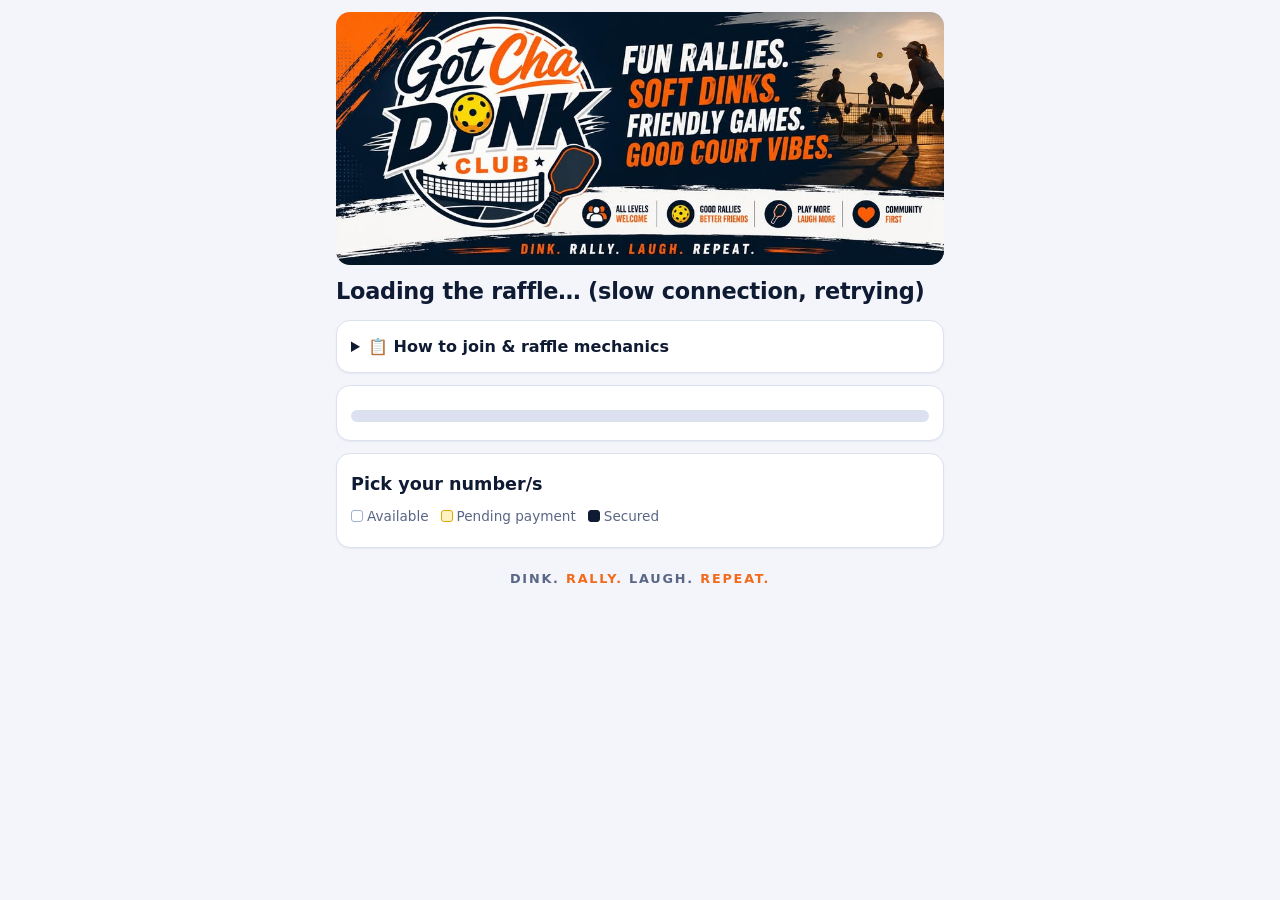
<file: web/index.html>
<!doctype html>
<html lang="en">
<head>
<meta charset="utf-8">
<meta name="viewport" content="width=device-width,initial-scale=1">
<title>Got Cha Dink Club Raffle</title>
<meta name="theme-color" content="#0f1b33">
<meta name="color-scheme" content="light">
<link rel="icon" type="image/png" href="logo-192.png">
<link rel="apple-touch-icon" href="logo-192.png">
<meta property="og:title" content="Got Cha Dink Club Raffle">
<meta property="og:image" content="banner.jpg">
<link rel="stylesheet" href="style.css">
</head>
<body>
<div class="wrap">
  <img class="hero" src="banner.jpg" width="960" height="400" alt="Got Cha Dink Club — Dink. Rally. Laugh. Repeat.">
  <div class="club" id="club"></div>
  <h1 id="title">Loading…</h1>

  <details class="card rules" id="rules">
    <summary>📋 How to join &amp; raffle mechanics</summary>
    <div class="rules-body">
      <h3>Paddle Drop #01 — The Purple Drop</h3>
      <p><b>Prize paddle:</b> Kamito Alpha X Her Purple<br><b>100 slots only</b> · <b>₱150 per slot</b></p>

      <h3>How to join</h3>
      <ol>
        <li>Choose your available number/s from 1 to 100.</li>
        <li>Fill in your complete details.</li>
        <li>Send payment using the payment instructions provided.</li>
        <li>Upload your proof of payment through the raffle page.</li>
        <li>Your slot is officially secured only after payment has been received and verified by Got Cha Dink Club.</li>
        <li>Reserved but unpaid slots may be released and made available again.</li>
        <li>Players may purchase more than one slot.</li>
        <li>Slots are first paid, first secured.</li>
      </ol>

      <h3>Prize structure</h3>
      <ul class="plain">
        <li>🥇 <b>1st Prize</b> — Kamito Alpha X Her Purple Paddle</li>
        <li>🥈 <b>2nd Prize</b> — Free Got Cha Dink Club Open Play + Edge Guard + Grip Tape</li>
        <li>🥉 <b>3rd Prize</b> — Free Got Cha Dink Club Open Play</li>
      </ul>

      <h3>Winner rule</h3>
      <p>Only one prize may be won by each person per draw.</p>
      <p>If a player owns multiple slot numbers and one of their numbers is drawn as a winner, all of that player’s remaining numbers will no longer be eligible for the succeeding prizes in that same draw.</p>
      <p>If another number belonging to the same winner is drawn, a redraw will be conducted until a different winner is selected.</p>
      <p>This ensures three different winners for every raffle draw.</p>

      <h3>Live draw</h3>
      <p>The draw will take place only after all 100 slots are fully paid and secured.</p>
      <p>Once the board is complete, Got Cha Dink Club will announce the official Live Draw schedule.</p>
      <p>The draw will be streamed live on the official Got Cha Dink Club Facebook page.</p>

      <h3>Additional rules</h3>
      <ol type="a">
        <li>All secured slots are final and non-refundable.</li>
        <li>All prizes are non-convertible to cash.</li>
        <li>Prizes may not be exchanged for another prize or cash equivalent.</li>
      </ol>
      <p>Got Cha Dink Club reserves the right to verify payments and participant details before confirming a slot.</p>
      <p>Any unpaid, incomplete, duplicate, or invalid reservation may be cancelled or released.</p>
      <p>The slot number shown as secured after verification will be the participant’s official raffle number.</p>
      <p>Participants are responsible for entering accurate contact information.</p>
      <p>By joining the raffle, participants agree to these mechanics and the result of the official live draw.</p>
      <p><b>Please secure your slot only through the official Got Cha Dink Club raffle page.</b></p>
    </div>
  </details>

  <!-- Step 1: pick numbers -->
  <section id="stepPick">
    <div class="card hold hide" id="holdBanner">
      <b>Your numbers are on hold</b>
      <div class="muted" id="holdText"></div>
      <div class="row"><button class="btn" id="holdPay">Proceed to payment</button></div>
    </div>
    <div class="card">
      <ul class="prizes" id="prizes"></ul>
      <div class="bar"><i id="barFill" style="width:0"></i></div>
      <div class="muted" id="progress"></div>
      <div id="winners"></div>
    </div>
    <div class="card">
      <h2>Pick your number/s</h2>
      <div class="legend">
        <span><b style="background:var(--avail);border-color:var(--avail-b)"></b>Available</span>
        <span><b style="background:var(--pend);border-color:var(--pend-b)"></b>Pending payment</span>
        <span><b style="background:var(--paid);border-color:var(--paid-b)"></b>Secured</span>
      </div>
      <div class="grid" id="grid"></div>
    </div>
    <div class="sticky hide" id="sticky"><div>
      <div><b id="selCount"></b><div class="muted" id="selNums"></div></div>
      <button class="btn" id="goDetails">Continue</button>
    </div></div>
  </section>

  <!-- Step 2: your details -->
  <section id="stepDetails" class="hide">
    <div class="card">
      <h2>Your details</h2>
      <div class="muted" id="detailsSummary"></div>
      <form id="detailsForm" autocomplete="on">
        <label for="name">Full name</label><input id="name" name="name" autocomplete="name" required maxlength="60">
        <label for="mobile">Mobile number</label><input id="mobile" name="mobile" inputmode="tel" autocomplete="tel" placeholder="09XXXXXXXXX" required>
        <label for="fb">Facebook name</label><input id="fb" name="fb" required maxlength="80">
        <div class="muted" style="margin-top:.8rem">By reserving, you agree to the <a href="#rules" id="openRules">raffle mechanics</a>.</div>
        <div class="err" id="detailsErr"></div>
        <div class="row">
          <button type="button" class="btn ghost" id="backPick">Back</button>
          <button class="btn" id="reserveBtn">Reserve my numbers</button>
        </div>
      </form>
    </div>
  </section>

  <!-- Step 3: pay + upload proof -->
  <section id="stepPay" class="hide">
    <div class="card">
      <h2>Send your payment</h2>
      <div class="muted">Slots <b id="paySlots"></b> are held for you for <b id="countdown"></b>.</div>
      <div class="amount" id="payAmount"></div>
      <div class="qrbox" id="qrBox">
        <a href="gcash-qr.jpg" target="_blank" rel="noopener"><img class="qr" src="gcash-qr.jpg" width="640" height="964" alt="GCash QR code to scan and pay" onerror="document.getElementById('qrBox').classList.add('hide')"></a>
        <div class="muted">Scan with GCash, or send to the number below. Tap the QR to enlarge or save it.</div>
      </div>
      <div class="pay" id="payInstr"></div>
      <label for="proof">Upload your payment screenshot</label>
      <input id="proof" type="file" accept="image/*">
      <div class="err" id="payErr"></div>
      <div class="row"><button class="btn" id="sendProof">Submit proof of payment</button></div>
      <div class="row"><button class="btn ghost" id="claimPaid">I've paid, but I can't upload the screenshot now</button></div>
      <div class="muted">Already paid and the upload keeps failing? Tap this to keep your numbers held, then upload the screenshot later from this page.</div>
      <div class="muted" style="margin-top:.6rem">Order ID: <b id="payOrderId"></b> — bookmark this page; it saves your order.</div>
    </div>
  </section>

  <!-- Step 4: status -->
  <section id="stepDone" class="hide">
    <div class="card">
      <h2 id="doneTitle"></h2>
      <div id="doneBody"></div>
      <div class="row"><button class="btn ghost" id="doneAgain">Back to the board</button></div>
    </div>
  </section>
  <div class="tagline">Dink. <b>Rally.</b> Laugh. <b>Repeat.</b></div>
</div>
<script src="config.js"></script>
<script src="api.js"></script>
<script>
(function () {
  var $ = function (id) { return document.getElementById(id); };
  var API = window.RaffleAPI, board = null, selected = [], order = null, timer = null, poll = null, holding = null, holdTimer = null;

  function peso(n) { return '₱' + Number(n).toLocaleString('en-PH'); }
  function esc(s) { return String(s).replace(/[&<>"]/g, function (c) { return { '&': '&amp;', '<': '&lt;', '>': '&gt;', '"': '&quot;' }[c]; }); }
  function show(step) {
    ['stepPick', 'stepDetails', 'stepPay', 'stepDone'].forEach(function (s) { $(s).classList.toggle('hide', s !== step); });
    window.scrollTo(0, 0);
    clearInterval(poll); poll = step === 'stepPick' ? setInterval(loadBoard, 20000) : null;
    clearInterval(holdTimer); if (step === 'stepPick') { tickHold(); holdTimer = setInterval(tickHold, 1000); }
  }
  // While the customer has numbers on hold, the board shows a way back to the payment step.
  function tickHold() {
    var ms = holding ? Date.parse(holding.expiresAt) - Date.now() : 0;
    if (ms <= 0) holding = null;
    $('holdBanner').classList.toggle('hide', !holding);
    if (!holding) return;
    var s = Math.floor(ms / 1000);
    $('holdText').textContent = 'Slots #' + holding.slots.join(', #') + ' · ' + peso(holding.amount) + ' due · ' + Math.floor(s / 60) + ':' + String(s % 60).padStart(2, '0') + ' left';
  }
  function saveOrderId(id) { try { id ? localStorage.setItem('raffle-order', id) : localStorage.removeItem('raffle-order'); } catch (e) {} }
  // Each reserve carries a random token so a lost response can be recovered (see recover) instead of leaving a hold the customer can't reach.
  function newToken() { var a = new Uint8Array(10); crypto.getRandomValues(a); return 'T' + Array.prototype.map.call(a, function (b) { return ('0' + b.toString(16)).slice(-2); }).join(''); }
  function saveAttempt(t) { try { t ? localStorage.setItem('raffle-attempt', t) : localStorage.removeItem('raffle-attempt'); } catch (e) {} }
  function savedAttempt() { try { return localStorage.getItem('raffle-attempt'); } catch (e) { return null; } }
  async function recover(token) {
    for (var i = 0; i < 3; i++) {
      var r = await API.call('resume', { token: token });
      if (r.ok) return r;
      if (r.notFound) return { ok: false, error: 'Your reservation did not go through. Please try again.' };
      await new Promise(function (done) { setTimeout(done, 2000); });
    }
    return { ok: false, network: true, error: 'Still no connection. Reload this page once you are online and we will find your reservation.' };
  }
  function savedOrderId() { try { return new URLSearchParams(location.search).get('order') || localStorage.getItem('raffle-order'); } catch (e) { return null; } }

  var boardRetry = null;
  async function loadBoard() {
    var r = await API.call('board');
    if (!r.ok) {
      // A failed refresh keeps the board already on screen; only a failed first load shows a message, and it retries.
      if (!board) {
        $('title').textContent = 'Loading the raffle… (slow connection, retrying)';
        if (!boardRetry) boardRetry = setTimeout(function () { boardRetry = null; loadBoard(); }, 4000);
      }
      return;
    }
    board = r; render();
  }

  function render() {
    var R = board.raffle;
    document.title = R.name + ' — ' + R.clubName;
    $('club').textContent = R.clubName; $('title').textContent = R.name;
    $('prizes').innerHTML = R.prizes.map(function (p) { return '<li>🏆 ' + esc(p) + '</li>'; }).join('');
    var paid = board.slots.filter(function (s) { return s.status === 'PAID'; }).length;
    var avail = board.slots.filter(function (s) { return s.status === 'AVAILABLE'; }).length;
    $('barFill').style.width = (paid / R.total * 100) + '%';
    $('progress').textContent = peso(R.price) + ' per slot · ' + paid + ' of ' + R.total + ' secured · ' + avail + ' available';
    $('winners').innerHTML = board.winners.length ? '<h2 style="margin-top:.8rem">Winners</h2>' + board.winners.map(function (w) {
      return '<div class="win">🎉 ' + esc(w.prize) + ' — #' + w.slot + ' ' + esc(w.name) + '</div>'; }).join('') : '';
    // drop selections that someone else just took
    selected = selected.filter(function (n) { return board.slots[n - 1].status === 'AVAILABLE'; });
    var closed = R.status !== 'OPEN';
    $('grid').innerHTML = board.slots.map(function (s) {
      var sel = selected.indexOf(s.n) >= 0, dis = closed || s.status !== 'AVAILABLE';
      return '<button type="button" class="slot ' + s.status + (sel ? ' sel' : '') + '" data-n="' + s.n + '"' + (dis ? ' disabled' : '') +
        ' aria-label="Number ' + s.n + ', ' + s.status + '">' + s.n + '<small>' + esc(s.label || ' ') + '</small></button>';
    }).join('');
    if (closed) $('progress').textContent += ' · Registration closed';
    updateSticky();
  }

  function updateSticky() {
    var R = board.raffle, n = selected.length;
    $('sticky').classList.toggle('hide', !n || $('stepPick').classList.contains('hide'));
    $('selCount').textContent = n + ' slot' + (n === 1 ? '' : 's') + ' · ' + peso(n * R.price);
    $('selNums').textContent = '#' + selected.slice().sort(function (a, b) { return a - b; }).join(', #');
  }

  $('grid').addEventListener('click', function (e) {
    var b = e.target.closest('.slot'); if (!b || b.disabled) return;
    var n = Number(b.dataset.n), i = selected.indexOf(n);
    if (i >= 0) selected.splice(i, 1);
    else if (selected.length >= board.raffle.maxSlotsPerOrder) return;
    else selected.push(n);
    b.classList.toggle('sel', i < 0); updateSticky();
  });

  $('goDetails').onclick = function () {
    selected.sort(function (a, b) { return a - b; });
    $('detailsSummary').textContent = 'Slots #' + selected.join(', #') + ' — total ' + peso(selected.length * board.raffle.price);
    $('detailsErr').textContent = ''; show('stepDetails'); $('sticky').classList.add('hide');
  };
  $('backPick').onclick = function () { show('stepPick'); updateSticky(); };

  $('detailsForm').onsubmit = async function (e) {
    e.preventDefault();
    var btn = $('reserveBtn'); btn.disabled = true; $('detailsErr').textContent = '';
    var token = newToken(); saveAttempt(token);
    var r = await API.call('reserve', { name: $('name').value, mobile: $('mobile').value, facebook: $('fb').value, slots: selected, token: token });
    if (r.network) { $('detailsErr').textContent = 'Connection problem — checking whether your reservation went through…'; r = await recover(token); }
    btn.disabled = false;
    if (!r.ok) {
      if (!r.network) saveAttempt(null); // keep the token if we are still offline; the next page load looks for the reservation
      $('detailsErr').textContent = r.error;
      if (r.taken) { await loadBoard(); }
      return;
    }
    saveAttempt(null); $('detailsForm').reset();
    saveOrderId(r.orderId); selected = [];
    if (r.status && r.status !== 'PENDING') await showStatus(r.orderId);
    else showPay({ orderId: r.orderId, slots: r.slots, amount: r.amount, expiresAt: r.expiresAt, paymentInstructions: r.paymentInstructions });
  };

  function showPay(o) {
    order = o; holding = o; show('stepPay');
    $('paySlots').textContent = '#' + o.slots.join(', #'); $('payAmount').textContent = peso(o.amount) + ' due';
    $('payInstr').textContent = o.paymentInstructions; $('payOrderId').textContent = o.orderId; $('payErr').textContent = '';
    clearInterval(timer);
    function tick() {
      var ms = Date.parse(o.expiresAt) - Date.now();
      if (ms <= 0) { $('countdown').textContent = '0:00'; clearInterval(timer); return; }
      var s = Math.floor(ms / 1000); $('countdown').textContent = Math.floor(s / 60) + ':' + String(s % 60).padStart(2, '0');
    }
    tick(); timer = setInterval(tick, 1000);
  }

  // Shrink screenshots in the browser so uploads are small and fast.
  function compress(file) {
    return new Promise(function (resolve, reject) {
      var img = new Image(), url = URL.createObjectURL(file);
      img.onload = function () {
        var max = 1400, k = Math.min(1, max / Math.max(img.width, img.height));
        var c = document.createElement('canvas'); c.width = Math.round(img.width * k); c.height = Math.round(img.height * k);
        c.getContext('2d').drawImage(img, 0, 0, c.width, c.height); URL.revokeObjectURL(url);
        resolve(c.toDataURL('image/jpeg', 0.8).split(',')[1]);
      };
      img.onerror = function () { reject(new Error('That file is not a readable image.')); };
      img.src = url;
    });
  }

  $('sendProof').onclick = async function () {
    var f = $('proof').files[0]; $('payErr').textContent = '';
    if (!f) { $('payErr').textContent = 'Choose your payment screenshot first.'; return; }
    var btn = $('sendProof'); btn.disabled = true; btn.textContent = 'Uploading…';
    try {
      var data = await compress(f);
      var r = await API.call('proof', { orderId: order.orderId, mime: 'image/jpeg', data: data });
      if (!r.ok) throw new Error(r.error);
      await showStatus(order.orderId);
    } catch (e) { $('payErr').textContent = e.message; }
    btn.disabled = false; btn.textContent = 'Submit proof of payment';
  };

  // Customer says they paid but cannot upload yet: the server holds the numbers for longer so a paid number is not handed to someone else.
  $('claimPaid').onclick = async function () {
    var btn = $('claimPaid'); btn.disabled = true; $('payErr').textContent = '';
    var r = await API.call('claim', { orderId: order.orderId });
    btn.disabled = false;
    if (!r.ok) { $('payErr').textContent = r.error; return; }
    await showStatus(order.orderId);
  };

  async function showStatus(id) {
    var r = await API.call('order', { orderId: id });
    if (r.network) { // keep the saved order; only a definite "not found" forgets it
      show('stepDone'); $('doneTitle').textContent = 'Connection problem';
      $('doneBody').innerHTML = '<p class="muted">We could not check your order. Your reservation is safe — refresh this page to try again.</p>'; return;
    }
    if (!r.ok) { saveOrderId(null); show('stepPick'); await loadBoard(); return; }
    var o = r.order;
    holding = (o.status === 'PENDING' || o.status === 'CLAIMED') ? { orderId: o.orderId, slots: o.slots, amount: o.amount, expiresAt: o.expiresAt, paymentInstructions: o.paymentInstructions } : null;
    show('stepDone');
    var T = {
      PAID: ['✅ Payment confirmed!', 'Keep this confirmation until the live draw.'],
      SUBMITTED: ['⏳ Payment received — waiting for verification', 'We will confirm your slots shortly. Refresh this page to check.'],
      PENDING: ['Awaiting your payment', 'Your numbers are on hold. Tap below to see how to pay, then upload your screenshot before time runs out.'],
      CLAIMED: ['⏳ Payment noted — please upload your screenshot', 'We are holding your numbers. Upload the screenshot as soon as you can, or the hold will be released when the time runs out.'],
      EXPIRED: ['Reservation expired', 'The hold ran out before proof was uploaded. Please pick your numbers again.'],
      REJECTED: ['Payment not verified', 'Please message the club for help.'],
      RELEASED: ['Slots released', 'These slots were released. Please message the club.'],
    }[o.status] || [o.status, ''];
    $('doneTitle').textContent = T[0];
    $('doneBody').innerHTML = '<p class="muted">' + T[1] + '</p><p><b>' + esc(o.raffleName) + '</b><br>' + esc(o.name) +
      '<br>Slots: #' + o.slots.join(', #') + '<br>Amount: ' + peso(o.amount) + '<br>Status: <span class="pill ' + o.status + '">' + o.status + '</span>' +
      '<br>Order ID: ' + esc(o.orderId) + '</p>' + (o.status === 'PENDING' ? '<button class="btn" id="resumePay">Proceed to payment</button>'
      : o.status === 'CLAIMED' ? '<button class="btn" id="resumePay">Upload screenshot</button>' : '');
    var rp = $('resumePay'); if (rp) rp.onclick = function () { showPay({ orderId: o.orderId, slots: o.slots, amount: o.amount, expiresAt: o.expiresAt, paymentInstructions: o.paymentInstructions }); };
    if (o.status === 'EXPIRED' || o.status === 'REJECTED' || o.status === 'RELEASED') saveOrderId(null);
  }
  $('doneAgain').onclick = async function () { show('stepPick'); await loadBoard(); };
  $('holdPay').onclick = function () { showPay(holding); };
  $('openRules').onclick = function (e) { e.preventDefault(); $('rules').open = true; $('rules').scrollIntoView({ behavior: 'smooth' }); };

  (async function init() {
    if (API.offline) { // offline preview: only built when API_URL is empty, so the live page carries no such banner
      var note = document.createElement('div'); note.className = 'muted';
      note.textContent = 'Offline preview — data stays in this browser. Set API_URL in config.js to go live.';
      $('title').before(note);
    }
    await loadBoard();
    var id = savedOrderId(), token = savedAttempt();
    if (!id && token) { // a reserve whose response never arrived: find it on the server
      var r = await recover(token);
      if (r.ok) { saveOrderId(r.orderId); id = r.orderId; }
      if (!r.network) saveAttempt(null);
    }
    if (id) await showStatus(id);
    else show('stepPick');
  })();
})();
</script>
</body>
</html>
</file>
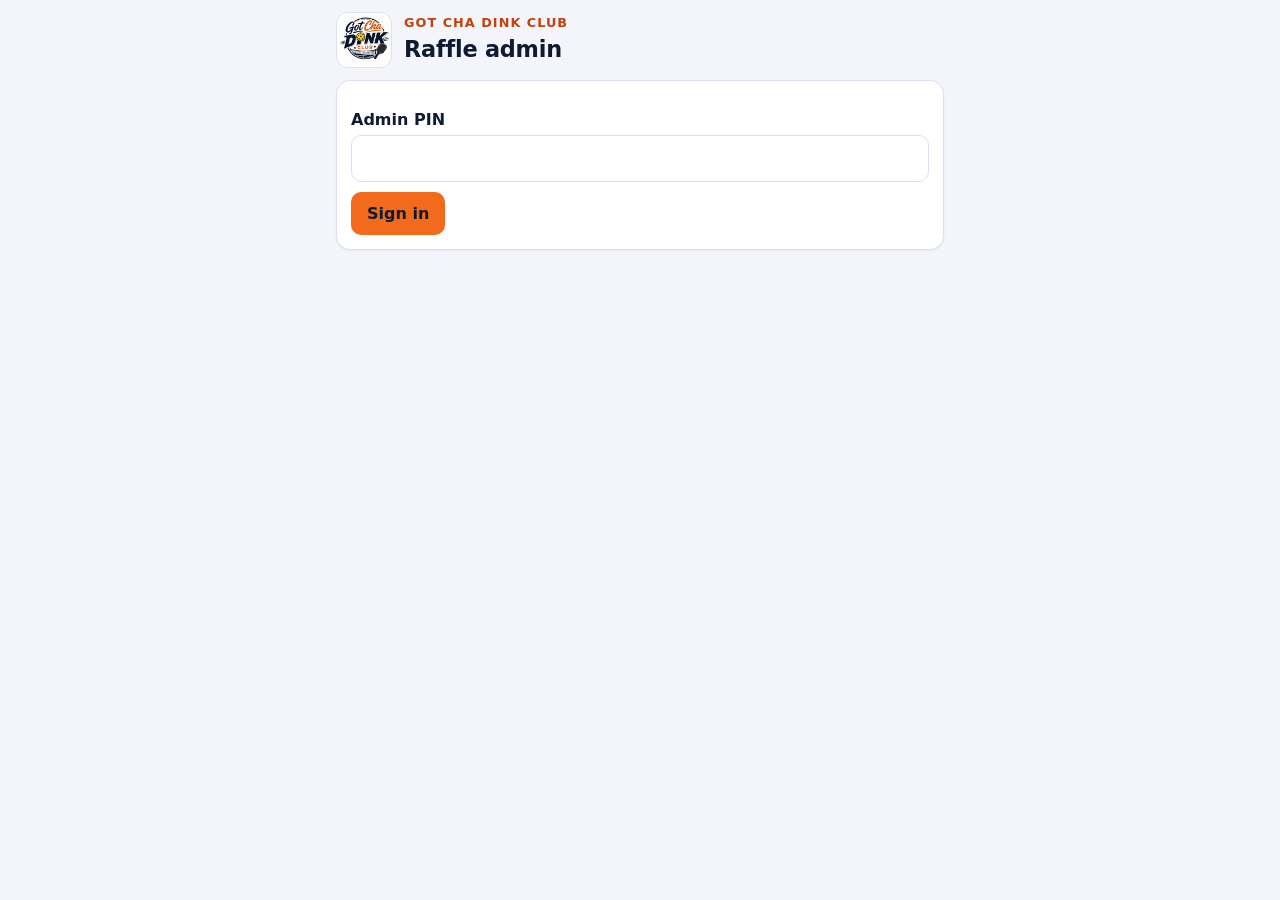
<file: web/admin.html>
<!doctype html>
<html lang="en">
<head>
<meta charset="utf-8">
<meta name="viewport" content="width=device-width,initial-scale=1">
<meta name="robots" content="noindex">
<title>Got Cha Dink Club — Raffle Admin</title>
<meta name="theme-color" content="#0f1b33">
<meta name="color-scheme" content="light">
<link rel="icon" type="image/png" href="logo-192.png">
<link rel="stylesheet" href="style.css">
</head>
<body>
<div class="wrap">
  <div class="brandbar"><img src="logo-192.png" alt="Got Cha Dink Club logo"><div><div class="club">Got Cha Dink Club</div><h1>Raffle admin</h1></div></div>
  <div id="notice" class="notice hide" role="status" aria-live="polite"></div>
  <div id="login" class="card">
    <label for="pin">Admin PIN</label>
    <input id="pin" type="password" inputmode="numeric" autocomplete="current-password">
    <div class="err" id="loginErr"></div>
    <div class="row"><button class="btn" id="loginBtn">Sign in</button></div>
  </div>

  <div id="panel" class="hide">
    <div class="card"><div class="stats" id="stats"></div></div>
    <div class="tabs">
      <button class="btn small" data-tab="review">Needs review</button>
      <button class="btn small ghost" data-tab="all">All orders</button>
      <button class="btn small ghost" id="refresh" style="margin-left:auto">Refresh</button>
    </div>
    <div id="orders"></div>

    <div class="card">
      <h2>Draw</h2>
      <div class="muted" id="drawInfo"></div>
      <div id="winnersList"></div>
      <div class="row">
        <button class="btn" id="freezeBtn">Close &amp; freeze final entries</button>
        <button class="btn" id="drawBtn">Draw next prize</button>
      </div>
      <div class="err" id="drawErr"></div>
    </div>
  </div>
</div>
<script src="config.js"></script>
<script src="api.js"></script>
<script>
(function () {
  var $ = function (id) { return document.getElementById(id); };
  var API = window.RaffleAPI, pin = '', tab = 'review', data = null;
  try { pin = sessionStorage.getItem('raffle-pin') || ''; } catch (e) {}

  function peso(n) { return '₱' + Number(n).toLocaleString('en-PH'); }
  function esc(s) { return String(s == null ? '' : s).replace(/[&<>"]/g, function (c) { return { '&': '&amp;', '<': '&lt;', '>': '&gt;', '"': '&quot;' }[c]; }); }

  var noticeTimer;
  // Status banner for slow actions (Apps Script takes several seconds); 'busy' stays until replaced, others hide after 8s.
  function notify(text, kind) {
    var n = $('notice'); clearTimeout(noticeTimer);
    n.textContent = text; n.className = 'notice ' + kind;
    if (kind !== 'busy') noticeTimer = setTimeout(function () { n.className = 'notice hide'; }, 8000);
  }

  async function act(action, extra) {
    return API.call(action, Object.assign({ pin: pin }, extra || {}));
  }

  async function load() {
    var r = await act('adminList');
    if (!r.ok) {
      $('login').classList.remove('hide'); $('panel').classList.add('hide'); $('loginErr').textContent = pin ? r.error : '';
      try { sessionStorage.removeItem('raffle-pin'); } catch (e) {} return;
    }
    try { sessionStorage.setItem('raffle-pin', pin); } catch (e) {}
    data = r; $('login').classList.add('hide'); $('panel').classList.remove('hide'); render();
  }

  function confirmationText(o) {
    return 'Payment confirmed! 🎟️\n\nName: ' + o.name + '\nRaffle: ' + o.raffleName + '\nSlots: #' + o.slots.join(', #') +
      '\nAmount: ' + peso(o.amount) + '\nStatus: SECURED\n\nPlease keep this confirmation until the live draw.';
  }

  function render() {
    var s = data.stats;
    $('stats').innerHTML = [['Total', s.total], ['Paid', s.paid], ['Pending', s.pending], ['Available', s.available],
      ['Collected', peso(s.collected)], ['Potential left', peso(s.potential)]].map(function (x) {
      return '<div><span class="muted">' + x[0] + '</span><b>' + x[1] + '</b></div>'; }).join('');
    document.querySelectorAll('[data-tab]').forEach(function (b) { b.classList.toggle('ghost', b.dataset.tab !== tab); });
    var list = data.orders.filter(function (o) { return tab === 'all' || o.status === 'SUBMITTED' || o.status === 'CLAIMED' || o.status === 'PENDING'; });
    $('orders').innerHTML = list.length ? list.map(function (o) {
      var proof = o.proofUrl ? (o.proofUrl.indexOf('data:') === 0 ? '<a href="' + esc(o.proofUrl) + '" target="_blank" rel="noopener">View proof</a>'
        : '<a href="' + esc(o.proofUrl) + '" target="_blank" rel="noopener">View proof (Drive)</a>') : '<span class="muted">No proof yet</span>';
      var btns = '';
      if (['PENDING', 'CLAIMED', 'SUBMITTED', 'EXPIRED'].indexOf(o.status) >= 0) btns += '<button class="btn small" data-a="approve" data-id="' + o.orderId + '">Approve</button>';
      if (['PENDING', 'CLAIMED', 'SUBMITTED'].indexOf(o.status) >= 0) btns += '<button class="btn small bad" data-a="reject" data-id="' + o.orderId + '">Reject</button>';
      if (o.status === 'PAID') btns += '<button class="btn small ghost" data-a="copy" data-id="' + o.orderId + '">Copy confirmation</button>' +
        '<button class="btn small bad" data-a="release" data-id="' + o.orderId + '">Release slots</button>';
      return '<div class="card"><div><b>' + esc(o.name) + '</b> <span class="pill ' + o.status + '">' + o.status + '</span></div>' +
        '<div class="muted">' + esc(o.mobile) + ' · FB: ' + esc(o.facebook) + '</div>' +
        '<div>Slots #' + o.slots.join(', #') + ' — <b>' + peso(o.amount) + '</b></div><div>' + proof + '</div>' +
        '<div class="row">' + btns + '</div></div>';
    }).join('') : '<div class="card muted">Nothing here.</div>';
    $('drawInfo').textContent = data.frozen ? 'Entries are frozen. ' + data.winners.length + ' of ' + data.prizes.length + ' prizes drawn.'
      : 'Close registration and freeze the paid entries before drawing.';
    $('winnersList').innerHTML = data.winners.map(function (w) { return '<div class="win">🎉 ' + esc(w.prize) + ' — #' + w.slot + ' ' + esc(w.name) + '</div>'; }).join('');
    $('freezeBtn').disabled = data.frozen; $('drawBtn').disabled = !data.frozen || data.winners.length >= data.prizes.length;
  }

  $('orders').addEventListener('click', async function (e) {
    var b = e.target.closest('button[data-a]'); if (!b) return;
    var o = data.orders.filter(function (x) { return x.orderId === b.dataset.id; })[0], a = b.dataset.a;
    if (a === 'copy') { try { await navigator.clipboard.writeText(confirmationText(o)); b.textContent = 'Copied ✓'; } catch (err) { prompt('Copy this:', confirmationText(o)); } return; }
    if ((a === 'reject' || a === 'release') && !confirm(a === 'reject' ? 'Reject this payment and free the numbers?' : 'Release these PAID slots back to the pool?')) return;
    var msg = { approve: ['Approving…', 'Approved ✓ — slots secured'], reject: ['Rejecting…', 'Rejected ✓ — order deleted, slots freed'],
      release: ['Releasing…', 'Released ✓ — order deleted, slots freed'] }[a];
    document.querySelectorAll('#orders button').forEach(function (x) { x.disabled = true; });
    notify(msg[0], 'busy');
    var r = await act(a, { orderId: o.orderId });
    notify(r.ok ? msg[1] : r.error, r.ok ? 'ok' : 'bad');
    await load();
  });

  document.querySelectorAll('[data-tab]').forEach(function (b) { b.onclick = function () { tab = b.dataset.tab; render(); }; });
  $('refresh').onclick = load;
  $('loginBtn').onclick = function () { pin = $('pin').value; load(); };
  $('pin').addEventListener('keydown', function (e) { if (e.key === 'Enter') $('loginBtn').click(); });
  $('freezeBtn').onclick = async function () {
    if (!confirm('This closes registration, rejects unpaid holds, and locks the final entry list. Continue?')) return;
    $('freezeBtn').disabled = true; notify('Freezing entries…', 'busy');
    var r = await act('freeze'); $('drawErr').textContent = r.ok ? '' : r.error;
    notify(r.ok ? 'Entries frozen ✓ — ' + r.entries + ' paid entries locked' : r.error, r.ok ? 'ok' : 'bad'); await load();
  };
  $('drawBtn').onclick = async function () {
    $('drawBtn').disabled = true; notify('Drawing…', 'busy');
    var r = await act('draw'); $('drawErr').textContent = r.ok ? '' : r.error;
    notify(r.ok ? 'Drawn ✓ — ' + r.prize + ': #' + r.slot + ' ' + r.name : r.error, r.ok ? 'ok' : 'bad'); await load();
  };
  if (pin) load();
})();
</script>
</body>
</html>
</file>
<file: web/style.css>
/* Got Cha Dink Club palette: navy #0f1b33, orange #f26a1b, ball yellow #f4c21f */
:root{color-scheme:light;--bg:#f3f5fa;--card:#fff;--ink:#0f1b33;--mute:#5a6685;--line:#dbe1ee;--brand:#f26a1b;--brand-ink:#0f1b33;--accent:#c2410c;--yellow:#f4c21f;
--avail:#fff;--avail-b:#9fb0d3;--pend:#fff3c4;--pend-b:#e0a800;--paid:#0f1b33;--paid-b:#0f1b33;--paid-ink:#fff;--sel:#f26a1b;--err:#b3261e;--navy:#0f1b33}
*{box-sizing:border-box}
body{margin:0;background:var(--bg);color:var(--ink);font:16px/1.45 system-ui,-apple-system,Segoe UI,Roboto,sans-serif}
.wrap{max-width:640px;margin:0 auto;padding:12px 16px 120px}
h1{font-size:1.4rem;margin:.2rem 0;font-weight:800;letter-spacing:-.01em}h2{font-size:1.1rem;margin:.2rem 0 .6rem}
.hero{display:block;width:100%;height:auto;border-radius:14px;margin:0 0 10px;background:var(--navy)}
.brandbar{display:flex;align-items:center;gap:12px;margin:0 0 6px}
.brandbar img{width:56px;height:56px;border-radius:12px;border:1px solid var(--line);background:#fff}
.brandbar h1{margin:0}
.club{color:var(--accent);font-size:.8rem;font-weight:700;letter-spacing:.08em;text-transform:uppercase}
.tagline{text-align:center;color:var(--mute);font-size:.8rem;font-weight:700;letter-spacing:.14em;text-transform:uppercase;margin:22px 0 4px}
.tagline b{color:var(--brand)}
.card{background:var(--card);border:1px solid var(--line);border-radius:14px;padding:14px;margin:12px 0;box-shadow:0 1px 2px rgba(15,27,51,.06)}
.prizes{margin:.4rem 0 0;padding-left:0;list-style:none;font-weight:600}.prizes li{margin:.25rem 0}
.bar{height:12px;background:var(--line);border-radius:8px;overflow:hidden;margin:.6rem 0 .3rem}
.bar>i{display:block;height:100%;background:linear-gradient(90deg,var(--brand),var(--yellow))}
.muted{color:var(--mute);font-size:.9rem}
.legend{display:flex;gap:12px;flex-wrap:wrap;font-size:.85rem;color:var(--mute);margin:.4rem 0}
.legend b{display:inline-block;width:12px;height:12px;border-radius:3px;margin-right:4px;vertical-align:-1px;border:1px solid}
.grid{display:grid;grid-template-columns:repeat(5,1fr);gap:6px}
@media(min-width:480px){.grid{grid-template-columns:repeat(10,1fr)}}
.slot{border:1.5px solid;border-radius:8px;padding:8px 0;font:700 .95rem system-ui;text-align:center;min-height:44px;color:var(--ink);cursor:pointer}
.slot small{display:block;font:400 .6rem/1.1 system-ui;color:var(--mute);overflow:hidden;text-overflow:ellipsis;white-space:nowrap;padding:0 2px}
.slot.AVAILABLE{background:var(--avail);border-color:var(--avail-b)}
.slot.AVAILABLE:hover{border-color:var(--brand)}
.slot.PENDING{background:var(--pend);border-color:var(--pend-b);cursor:not-allowed}
.slot.PAID{background:var(--paid);border-color:var(--paid-b);color:var(--paid-ink);cursor:not-allowed}
.slot.PAID small{color:var(--paid-ink);opacity:.75}
.slot.sel{background:var(--sel);border-color:var(--sel);color:var(--brand-ink)}
.slot.sel small{color:var(--brand-ink)}
label{display:block;font-weight:600;margin:.8rem 0 .25rem}
input,textarea{width:100%;padding:11px;border:1px solid var(--line);border-radius:10px;font:inherit;background:var(--card);color:var(--ink)}
input:focus,textarea:focus{outline:2px solid var(--brand);outline-offset:1px;border-color:var(--brand)}
button.btn{background:var(--brand);color:var(--brand-ink);border:0;border-radius:10px;padding:12px 16px;font:800 1rem system-ui;cursor:pointer}
button.btn:hover{filter:brightness(1.06)}
button.btn:focus-visible,.slot:focus-visible{outline:3px solid var(--navy);outline-offset:2px;box-shadow:0 0 0 5px var(--yellow)}
button.btn.ghost{background:transparent;color:var(--ink);border:1px solid var(--line);font-weight:700}
button.btn.bad{background:var(--err);color:#fff}
button.btn.small{padding:7px 11px;font-size:.88rem}
button.btn:disabled{opacity:.5;cursor:default}
.sticky{position:fixed;left:0;right:0;bottom:0;background:var(--card);border-top:3px solid var(--brand);padding:12px 16px;display:flex;gap:12px;align-items:center;justify-content:space-between;max-width:none}
.sticky>div{max-width:640px;margin:0 auto;width:100%;display:flex;justify-content:space-between;align-items:center;gap:12px}
.err{color:var(--err);font-weight:600;margin:.6rem 0}
.pay{white-space:pre-wrap;background:var(--bg);border:1px dashed var(--brand);border-radius:10px;padding:10px;margin:.5rem 0}
.amount{font-size:1.8rem;font-weight:800;color:var(--accent)}
.notice{position:sticky;top:8px;z-index:5;margin:8px 0;padding:10px 14px;border-radius:10px;font-weight:700;background:var(--card);color:var(--ink);border:2px solid var(--line);box-shadow:0 4px 14px rgba(15,27,51,.2)}
.notice.busy{border-color:var(--yellow)}.notice.ok{border-color:#2e9d5b}.notice.bad{border-color:var(--err);color:var(--err)}
.hold{border:2px solid var(--brand)}
.rules{padding:0}
.rules summary{cursor:pointer;font-weight:800;padding:14px;list-style-position:inside}
.rules[open] summary{border-bottom:1px solid var(--line)}
.rules-body{padding:4px 14px 14px;font-size:.95rem}
.rules-body h3{font-size:1rem;margin:1.1rem 0 .3rem;color:var(--accent)}
.rules-body p{margin:.35rem 0}
.rules-body ol,.rules-body ul{margin:.3rem 0;padding-left:1.3rem}
.rules-body li{margin:.25rem 0}
.rules-body ul.plain{list-style:none;padding-left:0}
.qrbox{text-align:center;margin:.6rem 0}
.qr{display:block;width:100%;max-width:260px;height:auto;margin:0 auto .4rem;border-radius:12px;border:1px solid var(--line)}
.pill{display:inline-block;padding:2px 9px;border-radius:99px;font-size:.78rem;font-weight:700;border:1px solid}
.pill.PAID{background:var(--paid);border-color:var(--paid-b);color:var(--paid-ink)}.pill.SUBMITTED{background:var(--pend);border-color:var(--pend-b);color:var(--ink)}
.pill.CLAIMED,.pill.PENDING{background:var(--pend);border-color:var(--pend-b);color:var(--ink)}.pill.EXPIRED,.pill.REJECTED,.pill.RELEASED{background:var(--line);border-color:var(--mute);color:var(--mute)}
.hide{display:none!important}
.stats{display:grid;grid-template-columns:repeat(auto-fit,minmax(120px,1fr));gap:8px}
.stats div{background:var(--bg);border-radius:10px;padding:8px 10px}.stats b{display:block;font-size:1.25rem}
.row{display:flex;gap:8px;flex-wrap:wrap;margin-top:.6rem}
.tabs{display:flex;gap:8px;margin:.6rem 0}
.win{font-size:1.05rem;margin:.3rem 0}
a{color:var(--accent);font-weight:600}
</file>
